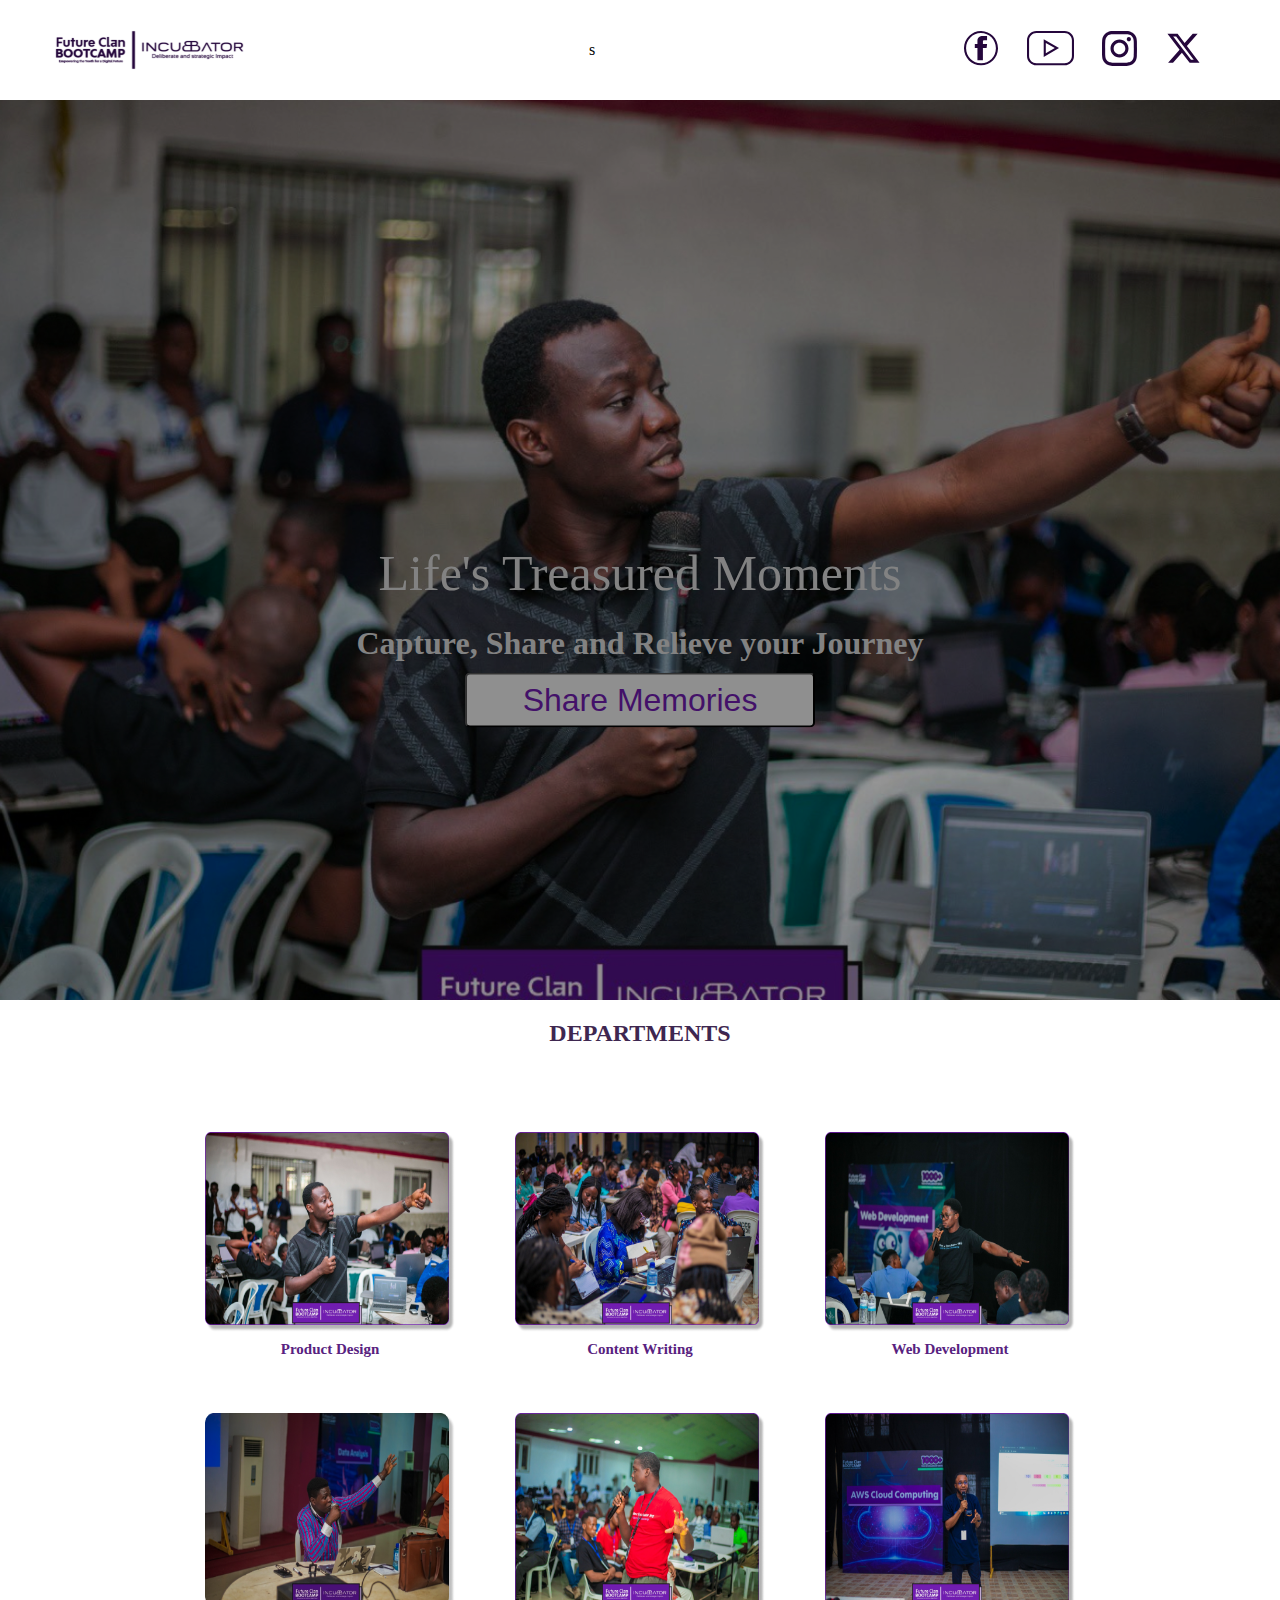
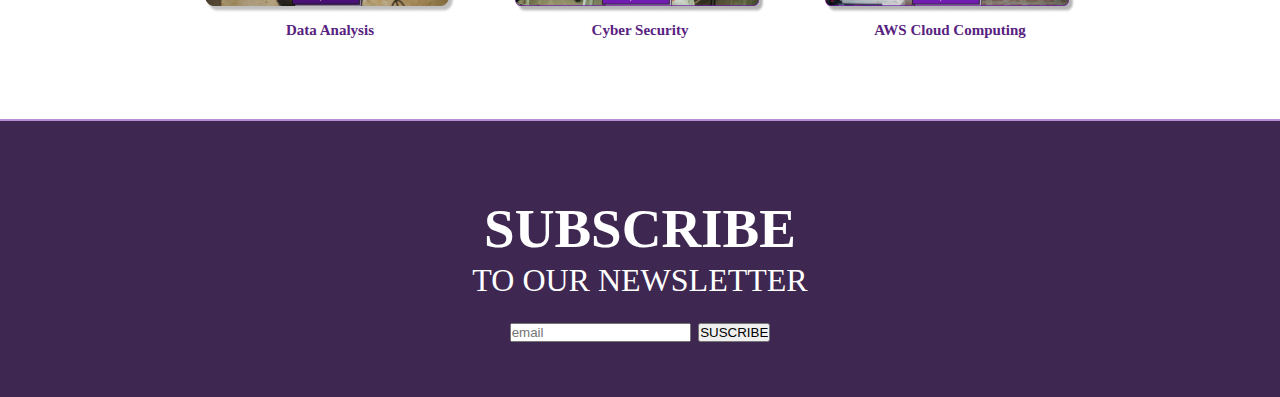
<file: Index.html>
<!DOCTYPE html>
<html lang="en">

<head>
    <meta charset="UTF-8">
    <meta name="viewport" content="width=device-width, initial-scale=1.0">
    <link rel="preconnect" href="https://fonts.googleapis.com">
    <link rel="preconnect" href="https://fonts.gstatic.com" crossorigin>
    <link
        href="https://fonts.googleapis.com/css2?family=Poppins:ital,wght@0,100;0,200;0,300;0,400;0,500;0,600;0,700;0,800;0,900;1,100;1,200;1,300;1,400;1,500;1,600;1,700;1,800;1,900&display=swap"
        rel="stylesheet">
    <title>Document</title>
    <link rel="stylesheet" href="style.css" />
</head>

<body>
    <header class="nav-bar flex">
        <img class="logo" src="./images/logo.svg">s
        <section class="socials flex">
            <a href="https://facebook.com/theincubatorng">
                <img src="./images/fb.svg">
            </a>
            <a href="http://www.youtube.com/@theincubatornigeria">
                <img src="./images/youtube.svg">
            </a>
            <a href="https://instagram.com/theincubator_ng">
                <img src="./images/instagram.svg">
            </a>
            <a href="https://twitter.com/theincubator_ng">
                <img src="./images/x.svg">
            </a>
        </section>
    </header>
    <div class="banner">
        <div class="banner-text">
            <h1 class="banner-heading">Life's Treasured Moments</h1>
            <p class="banner-subheading">Capture, Share and Relieve your Journey</p>
            <button class="banner-button">Share Memories</button>
        </div>
    </div>
    <div class="gallery-section">
        <h2 class="gallery-heading">DEPARTMENTS</h2>
        <div class="gallery">
        <figure>
            <a href="./product.html"></a>
            <img src="./images/product design.png" alt="" srcset="">
            <figcaption>Product Design</figcaption>
        </figure>
        <figure>
            <img src="./images/content writing.png" alt="" srcset="">
            <figcaption>Content Writing</figcaption>
        </figure>
        <figure>
            <a href="./webDev.html"></a>
            <img src="./images/web development.png" alt="" srcset="">
            <figcaption>Web Development</figcaption>
        </figure>
        <figure>
            <img src="./images/data analysis.png" alt="" srcset="">
            <figcaption>Data Analysis</figcaption>
        </figure>
        <figure>
            <img src="./images/cyber security.png" alt="" srcset="">
            <figcaption>Cyber Security</figcaption>
        </figure>
        <figure>
            <img src="./images/aws cloud.png" alt="" srcset="">
            <figcaption>AWS Cloud Computing</figcaption>
        </figure>
    </div>
    </div>
    <footer>
        
            
    
        <div class="footer-banner">
          
           <h1 class="subscribe">SUBSCRIBE</h1>

           <p class="newsletter">TO OUR NEWSLETTER</p> 
            <form action="index.html" method="post">
                <input type="text" placeholder="email" class="email">
                <input type="button" value="SUSCRIBE">
            </form>
        <p>The Incubator Nigeria 2024</p>
        </div>
    </footer>
    
</body>

</html>
</file>
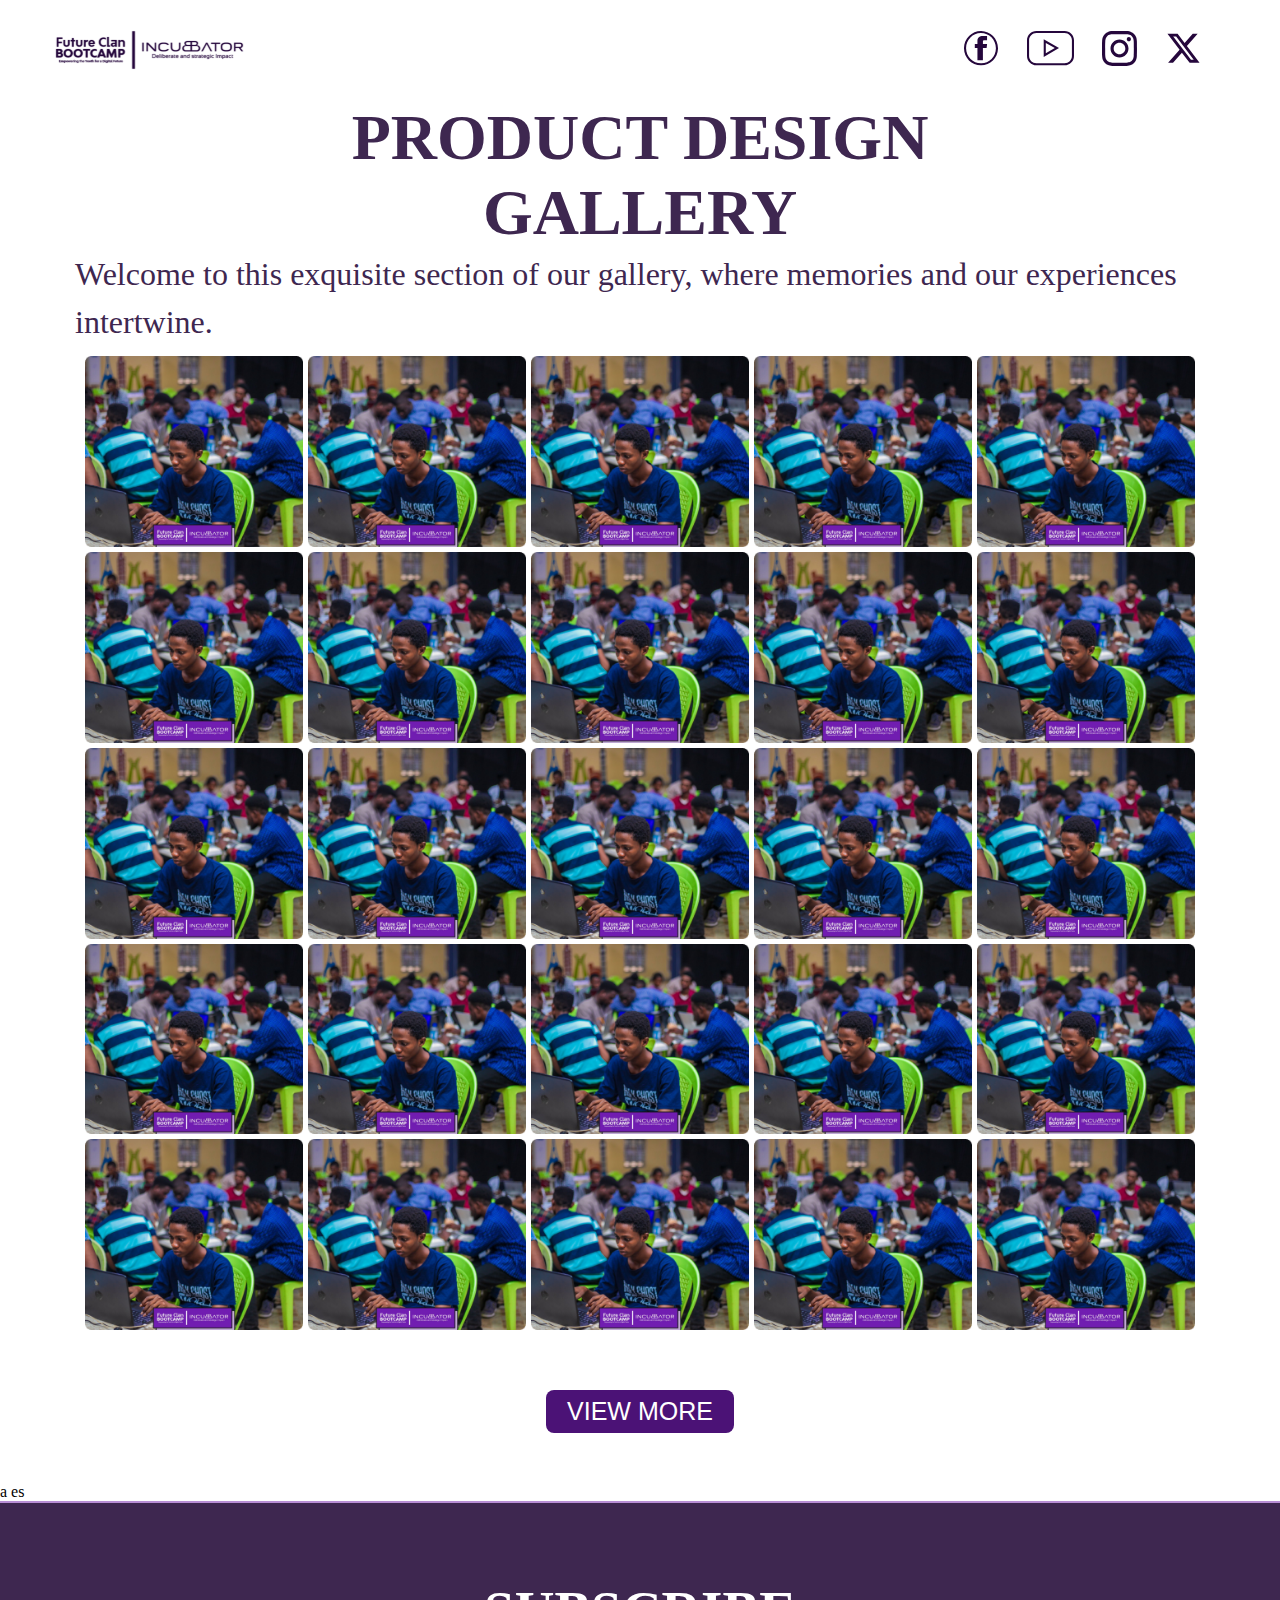
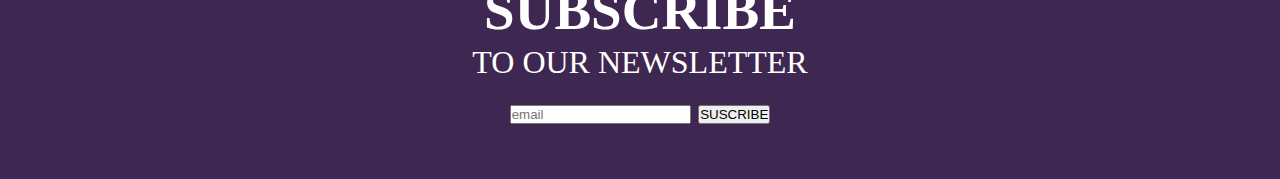
<file: product.html>
<!DOCTYPE html>
<html lang="en">

<head>
    <meta charset="UTF-8">
    <meta name="viewport" content="width=device-width, initial-scale=1.0">
    <link rel="stylesheet" href="style.css" />
    <link rel="preconnect" href="https://fonts.googleapis.com">
    <link rel="preconnect" href="https://fonts.gstatic.com" crossorigin>
    <link
        href="https://fonts.googleapis.com/css2?family=Poppins:ital,wght@0,100;0,200;0,300;0,400;0,500;0,600;0,700;0,800;0,900;1,100;1,200;1,300;1,400;1,500;1,600;1,700;1,800;1,900&display=swap"
        rel="stylesheet">
    <title>Future Clan Bootcamp</title>
</head>

<body>
    <header class="nav-bar flex">
        <img class="logo" src="./images/logo.svg">
        <section class="socials flex">
            <a href="https://facebook.com/theincubatorng">
                <img src="./images/fb.svg">
            </a>
            <a href="http://www.youtube.com/@theincubatornigeria">
                <img src="./images/youtube.svg">
            </a>
            <a href="https://instagram.com/theincubator_ng">
                <img src="./images/instagram.svg">
            </a>
            <a href="https://twitter.com/theincubator_ng">
                <img src="./images/x.svg">
            </a>
        </section>
    </header>
    <section class="heros">
        <h1>PRODUCT DESIGN <br> GALLERY </h1>
        <P> Welcome to this exquisite section of our gallery, where memories and our experiences <br> intertwine.</P>
        <section class="imageContainer">
            <img src="./images/image.png">
            <img src="./images/image.png">
            <img src="./images/image.png">
            <img src="./images/image.png">
            <img src="./images/image.png">
            <img src="./images/image.png">
            <img src="./images/image.png">
            <img src="./images/image.png">
            <img src="./images/image.png">
            <img src="./images/image.png">
            <img src="./images/image.png">
            <img src="./images/image.png">
            <img src="./images/image.png">
            <img src="./images/image.png">
            <img src="./images/image.png">
            <img src="./images/image.png">
            <img src="./images/image.png">
            <img src="./images/image.png">
            <img src="./images/image.png">
            <img src="./images/image.png">
            <img src="./images/image.png">
            <img src="./images/image.png">
            <img src="./images/image.png">
            <img src="./images/image.png">
            <img src="./images/image.png">
        </section>

        <button type="button">view more</button>
    </section>a
es
    
        
    <footer>
        
            
    
        <div class="footer-banner">
          
           <h1 class="subscribe">SUBSCRIBE</h1>

           <p class="newsletter">TO OUR NEWSLETTER</p> 
            <form action="index.html" method="post">
                <input type="text" placeholder="email" class="email">
                <input type="button" value="SUSCRIBE">
            </form>
        <p>The Incubator Nigeria 2024</p>
        </div>
    </footer>
   <script src="script.js"></script>
    
</body>

</html>
</file>
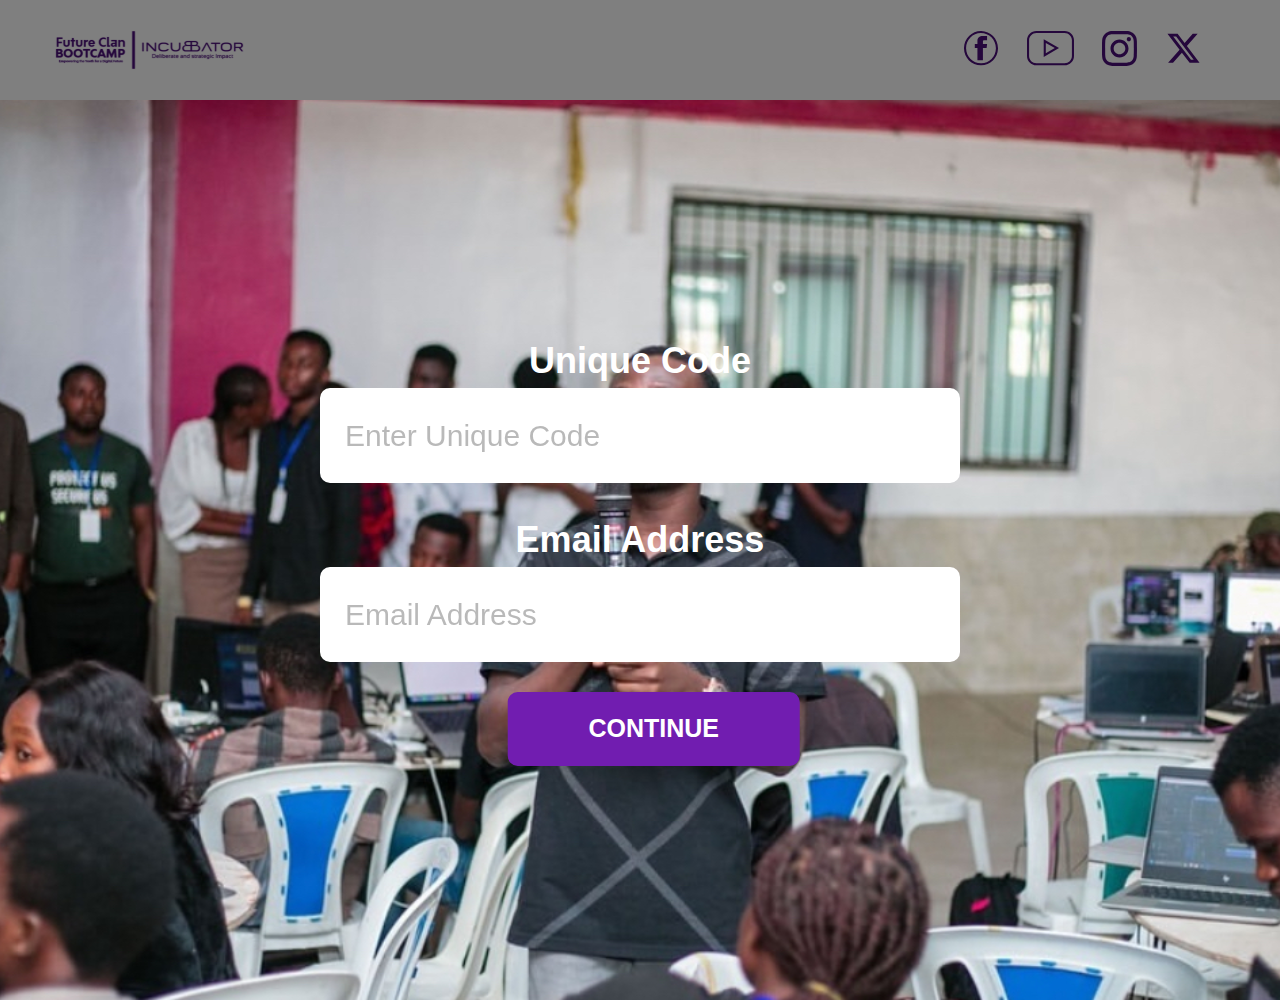
<file: signin.html>
<!DOCTYPE html>
<html lang="en">
  <head>
    <meta charset="UTF-8" />
    <meta name="viewport" content="width=device-width, initial-scale=1.0" />
    <link rel="stylesheet" href="style.css" />
    <link rel="cssstyle" href="style.css" />
    <!-- <link rel="stylesheet" href="https://cdn.jsdelivr.net/npm/bootstrap@4.0.0/dist/css/bootstrap.min.css" integrity="sha384-Gn5384xqQ1aoWXA+058RXPxPg6fy4IWvTNh0E263XmFcJlSAwiGgFAW/dAiS6JXm" crossorigin="anonymous"> -->
    <link rel="preconnect" href="https://fonts.googleapis.com" />
    <link rel="preconnect" href="https://fonts.gstatic.com" crossorigin />
    <!-- <link href="https://fonts.googleapis.com/css2?family=Poppins:ital,wght@0,100;0,200;0,300;0,400;0,500;0,600;0,700;0,800;0,900;1,100;1,200;1,300;1,400;1,500;1,600;1,700;1,800;1,900&display=swap" rel="stylesheet"> -->
    <title>Login Page</title>
  </head>
  <!-- <h1>Kindly Enter your login details to proceeed</h1> -->

  <body>
    <header class="nav-bar flex">
        <img class="logo" src="./images/logo.svg">
        <section class="socials flex">
            <a href="https://facebook.com/theincubatorng">
                <img src="./images/fb.svg">
            </a>
            <a href="http://www.youtube.com/@theincubatornigeria">
                <img src="./images/youtube.svg">
            </a>
            <a href="https://instagram.com/theincubator_ng">
                <img src="./images/instagram.svg">
            </a>
            <a href="https://twitter.com/theincubator_ng">
                <img src="./images/x.svg">
            </a>
        </section>
    </header>
    <div class="form-container">
      <form>
        <div class="form-group">
          <label for="exampleInputEmail1">Unique Code</label>
          <input
            type="text"
            class="form-control"
            id="exampleInputEmail1"
            aria-describedby="emailHelp"
            placeholder="Enter Unique Code"
          />
        </div>

        <div class="form-group">
          <label for="exampleInputPassword1">Email Address</label>
          <input
            type="email"
            class="form-control"
            id="exampleInputPassword1"
            placeholder="Email Address"
          />
        </div>

        <button type="submit" class="btn btn-primary">Continue</button>
      </form>
    </div>
  
  </body>
</html>
</file>
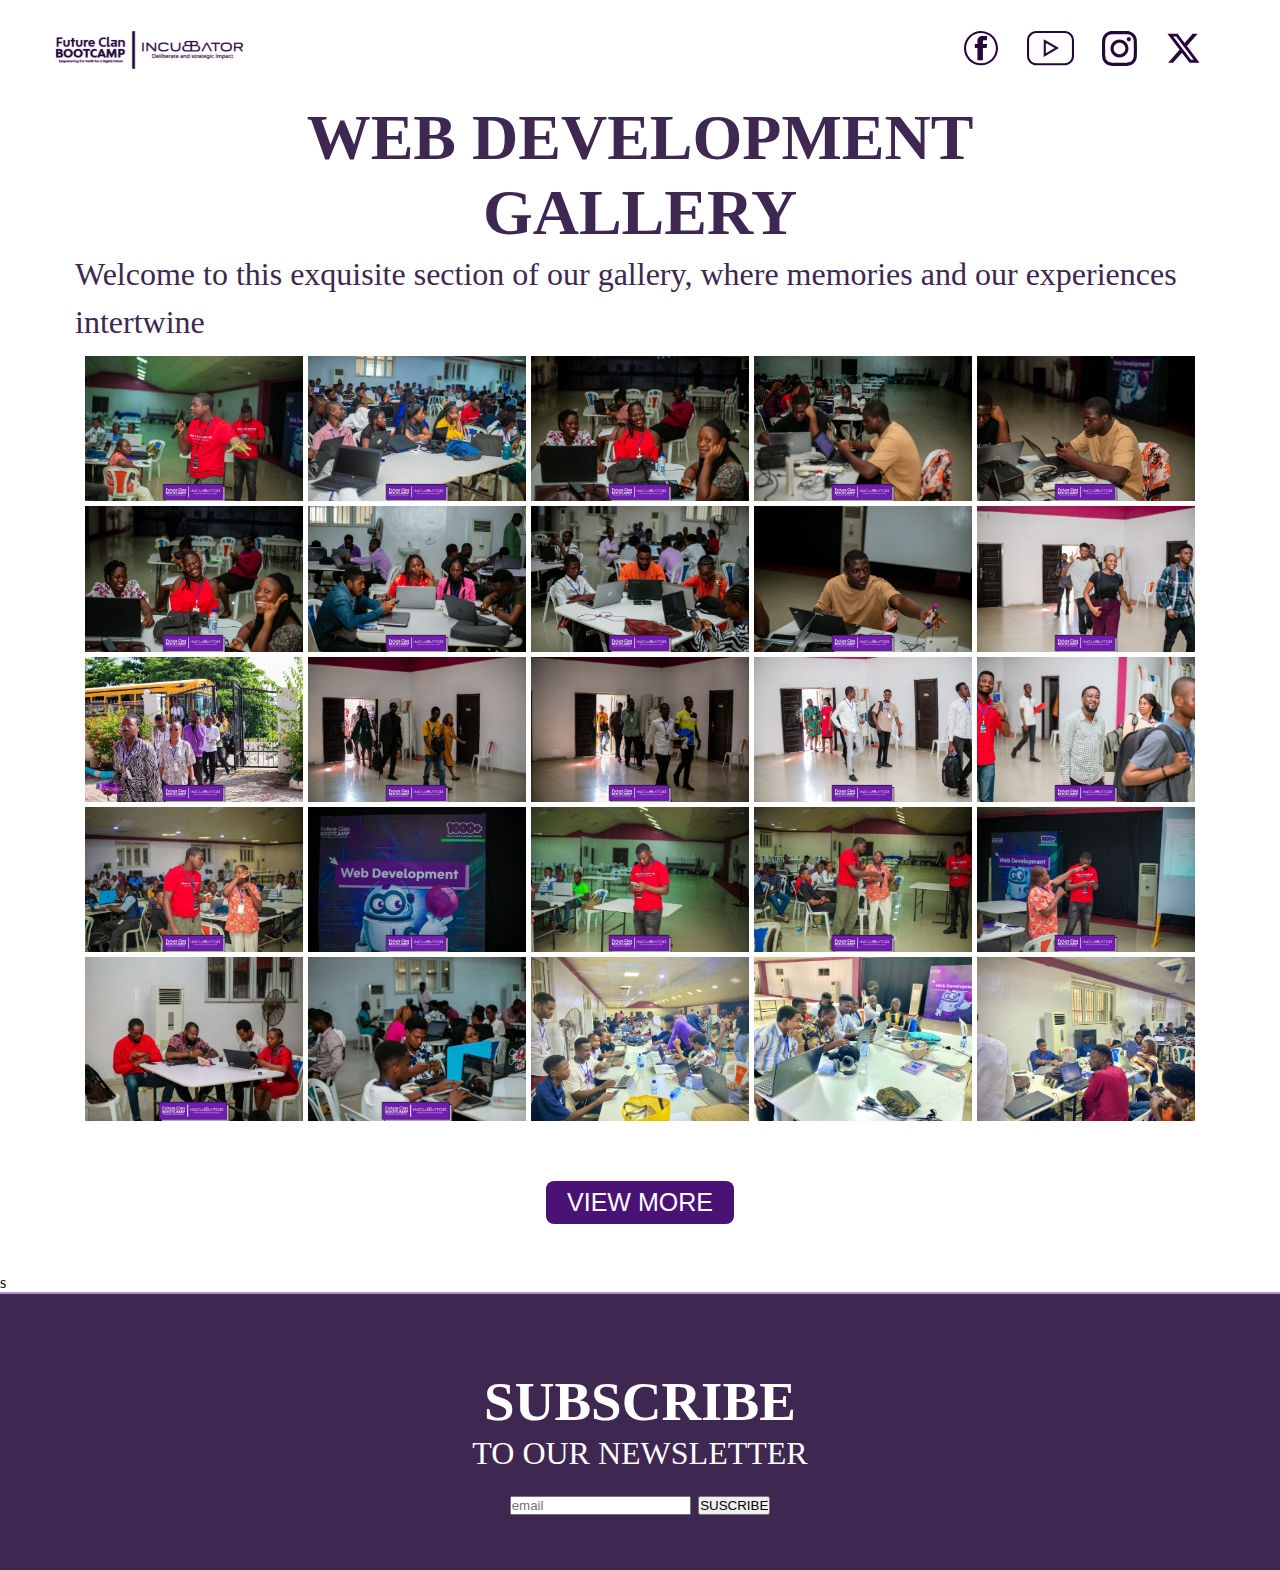
<file: webDev.html>
<!DOCTYPE html>
<html lang="en">

<head>
    <meta charset="UTF-8">
    <meta name="viewport" content="width=device-width, initial-scale=1.0">
    <link rel="stylesheet" href="style.css" />
    <link rel="preconnect" href="https://fonts.googleapis.com">
    <link rel="preconnect" href="https://fonts.gstatic.com" crossorigin>
    <link
        href="https://fonts.googleapis.com/css2?family=Poppins:ital,wght@0,100;0,200;0,300;0,400;0,500;0,600;0,700;0,800;0,900;1,100;1,200;1,300;1,400;1,500;1,600;1,700;1,800;1,900&display=swap"
        rel="stylesheet">
    <title>Future Clan Bootcamp</title>
</head>

<body>
    <header class="nav-bar flex">
        <img class="logo" src="./images/logo.svg">
        <section class="socials flex">
            <a href="https://facebook.com/theincubatorng">
                <img src="./images/fb.svg">
            </a>
            <a href="http://www.youtube.com/@theincubatornigeria">
                <img src="./images/youtube.svg">
            </a>
            <a href="https://instagram.com/theincubator_ng">
                <img src="./images/instagram.svg">
            </a>
            <a href="https://twitter.com/theincubator_ng">
                <img src="./images/x.svg">
            </a>
        </section>
    </header>
    <section class="heros">
        <h1>WEB DEVELOPMENT <br> GALLERY </h1>
        <P> Welcome to this exquisite section of our gallery, where memories and our experiences intertwine</P>
        <section class="imageContainer">
            <img src="./images/web2.jpg">
            <img src="./images/web1.jpg">
            <img src="./images/web10.jpg">
            <img src="./images/web11.jpg">
            <img src="./images/web12.jpg">
            <img src="./images/web13.jpg">
            <img src="./images/web14.jpg">
            <img src="./images/web15.jpg">
            <img src="./images/web16.jpg">
            <img src="./images/web17.jpg">
            <img src="./images/web18.jpg">
            <img src="./images/web19.jpg">
            <img src="./images/web20.jpg">
            <img src="./images/web21.jpg">
            <img src="./images/web22.jpg">
            <img src="./images/web3.jpg">
            <img src="./images/web4.jpg">
            <img src="./images/web5.jpg">
            <img src="./images/web6.jpg">
            <img src="./images/web7.jpg">
            <img src="./images/web8.jpg">
            <img src="./images/web9.jpg">
            <img src="./images/web233.jpg">
            <img src="./images/web24.jpg">
            <img src="./images/web25.jpg">
        </section>

        <button type="button">view more</button>
    </section>
s
    <footer>
        
            
    
        <div class="footer-banner">
          
           <h1 class="subscribe">SUBSCRIBE</h1>

           <p class="newsletter">TO OUR NEWSLETTER</p> 
            <form action="index.html" method="post">
                <input type="text" placeholder="email" class="email">
                <input type="button" value="SUSCRIBE">
            </form>
        <p>The Incubator Nigeria 2024</p>
        </div>
    </footer>

    <script src="./script.js"></script>
</body>

</html>
</file>
<file: style.css>
* {
    margin: 0;
    padding: 0;
    box-sizing: border-box;
}

.form-container {
    background-image: url(/images/signdropback.jfif);
    background-repeat: no-repeat;
    /* position: relative; */
    font-family: "poppins", sans-serif;
    width: 100%;
    background-position: center center;
    height: 100vh;
    background-repeat: no-repeat;
    background-size: cover;
    text-align: center;
    background-blend-mode: darken;
    padding: relative;
    text-align: center;
    margin: 0;
}

.form-container::after {
    position: absolute;
    content: "";
    left: 0;
    top: 0;
    width: 100%;
    height: 100vh;
    background-color: rgb(0, 0, 0, 0.5);
    z-index: -1;
}

.form-container {
    display: flex;
    flex-direction: column;
    justify-content: center;
    /* min-height: 100vh; */
    align-items: center;
}
header {
    height: 100px;
    display: flex;
    justify-content: space-between;
    align-items: center;
}

.logo-container {
    height: inherit;
}

.logo {
    height: inherit;
}

.social-icons {
    width: 30%;
    display: flex;
    justify-content: space-between;
    gap: 10px;
    /* margin-left: 600px; */
    /* padding: 30px; */
}

.social-icons img {
    height: 48px;
}


.banner {
    background-image: url(../images/Rectangle\ 28.jpg);
    background-position: center center;
    width: 100%;
    height: 100vh;
    background-repeat: no-repeat;
    background-size: cover;
    text-align: center;
    background-blend-mode: darken;
    padding: relative;
    text-align: center;
    margin: 0;
}

.banner::before {
    content: "";
    position: absolute;
    left: 0;
    width: 100%;
    height: 100%;
    background-color: rgba(0, 0, 0, 0.4);
    z-index: 1;
}

.banner-text {
    position: absolute;
    top: 70%;
    left: 50%;
    transform: translate(-50%, -50%);
    width: 80%;
}

.banner-heading {
    font-weight: 500;
    font-size: 50px;
    line-height: 40px;
    color: #D9D9D9;
    padding: 20px;
}

.banner-subheading {
    font-weight: 600;
    font-size: 32;
    line-height: 20px;
    color: #D9D9D9;
    padding: 20px;
}

.banner-button {
    color: #711DB0;
    border-radius: 5px;
    width: 350px;
    height: 55px;
    font-size: 32px;
    font-weight: 500;
}
.gallery{
    /* display: flex;
    align-content: center;
    justify-content: center;
    flex-wrap: wrap; */
    display: grid;
    grid-template-columns: repeat(3, auto);
    gap: 50px;
    margin: 50px;
    padding: 30px;
    /* align-content: center; */
    justify-content: center;
}
.gallery-heading{
    text-align: center;
    color: #3E2750;
    margin-top: 20px;
}

.gallery figure img{
    width: 250px;
    height: 200px;
    margin: 5px;
}

.gallery figure figcaption{
    color: #582280;
    font-weight: 600;
    font-size: 15px;
    line-height: 5x;
    text-align: center;
}
.form-container form {
    width: 50%;
}

.form-group {
    margin: 0 0 30px 0;
}

.form-group label {
    display: block;
    font-weight: 700;
    line-height: 54px;
    font-size: 36px;
    color: #fff;
}

.form-group input {
    width: 100%;
    padding: 5px 25px;
    line-height: 85px;
    border-radius: 10px;
    border: none;
    outline: none;
    font-size: 30px;
}

.form-group input::placeholder {
    opacity: 0.5;
}

.btn {
    text-align: center;
    border: none;
    font-weight: 700;
    font-size: 25px;
    line-height: 37.5px;
    font-family: inherit;
    cursor: pointer;
}

.btn-primary {
    background-color: #711DB0;
    color: #fff;
    text-transform: uppercase;
    border-radius: 10px;
    padding: 18px 81px;
    margin-left: 50%;
    transform: translateX(-50%);

}
.flex {
    display: flex;
    align-items: center;
}

.nav-bar {
    height: 100px;
    justify-content: space-between;
}

.nav-bar,
.heros {
    margin: 0 50px;
}

.nav-bar img.logo {
    height: inherit;
}

.nav-bar section.socials {
    width: 25%;
    justify-content: space-between;
}

.socials img {
    height: 35px;
}

.heros {
    padding: 0 25px;
}

h1 {
    font-weight: 800;
    font-size: 64px;
    line-height: 75px;
    color: #3e2750;
    text-align: center;
}

p {
    font-weight: 400;
    font-size: 32px;
    line-height: 48px;
    color: #3e2750;
}

.imageContainer {
    display: grid;
    grid-template-columns: repeat(5, auto);
    gap: 5px;
    padding: 10px;
}

.imageContainer img {
    width: 100%;
    object-fit: cover;
    height: 100%;
}

.heros button {
    display: block;
    padding: 7px 21px;
    text-transform: uppercase;
    border: none;
    background-color: #4b1276;
    color: #fff;
    margin: 50px 0;
    border-radius: 8px;
    margin-left: auto;
    font-size: 25px;
    cursor: pointer;
}

footer {
    font-weight: 500;
    font-size: 30px;
    line-height: 45px;
    color: #4b1276;
    border-top: 2px solid rgb(113, 29, 171, 0.5);
}

#preview-image {
    width: 100%;
    height: calc(100vh - 120px);
    background-color: rgb(0, 0, 0, 0.7);
    position: fixed;
    top: 100px;
    z-index: 3;
    padding: 20px;
    display: flex;
    justify-content: center;
    box-sizing: border-box;
    display: none;
}

#preview-image span {
    font-size: 1.5em;
    background-color: white;
    cursor: pointer;
    border-radius: 50%;
    padding: 5px 15px;
    float: right;
    margin-bottom: 10px;
}

#preview-image.visible {
    display: block;
}

#preview-image img {
    width: calc(100% - 20px);
}

.flex {
    display: flex;
    align-items: center;
}

.nav-bar {
    height: 100px;
    justify-content: space-between;
}

.nav-bar,
.heros {
    margin: 0 50px;
}

.nav-bar img.logo {
    height: inherit;
}

.nav-bar section.socials {
    width: 25%;
    justify-content: space-evenly;
}

.socials img {
    height: 35px;
}

.heros {
    padding: 0 25px;
}

h1 {
    font-weight: 800;
    font-size: 64px;
    line-height: 75px;
    color: #3e2750;
    text-align: center;
}

p {
    font-weight: 400;
    font-size: 32px;
    line-height: 48px;
    color: #3e2750;
}

.imageContainer {
    display: grid;
    grid-template-columns: repeat(5, auto);
    gap: 5px;
    padding: 10px;
}

.imageContainer img {
    width: 100%;
}

.heros button {
    display: block;
    padding: 7px 21px;
    text-transform: uppercase;
    border: none;
    background-color: #4b1276;
    color: #fff;
    margin: 50px 0;
    border-radius: 8px;
    margin:50px auto;
    font-size: 25px;
    cursor: pointer;
}



.footer-banner{
    /* background-image: url(./img/footer.png); */
    /* background-position: center; */
    width: 100%;
    /* background-repeat: no-repeat; */
    /* background-size: cover; */
    text-align: center;
    /* position: relative ; */
    text-align: center;
    margin: 0;
    /* height: 70vh; */
    /* z-index: 1000; */
    background-color: #3e2750;


}

.subscribe {
    font-size: 32px;
    padding-top: 70px;
    margin-bottom: 10px;
    color: #FFFFFF;
    font-size: 55px;

}
.newsletter {
    color: #FFFFFF;
    font-size: 24px;
    margin-top: -20px     ;
    font-size: 32px;
    font-weight: 500;
}

.footer-banner::before{
    /* position: absolute; */
    left: 0;
    width: 100%;
    height: 100%;
    /* background-color: rgb(62, 39, 80, 0.9); */
}
</file>
